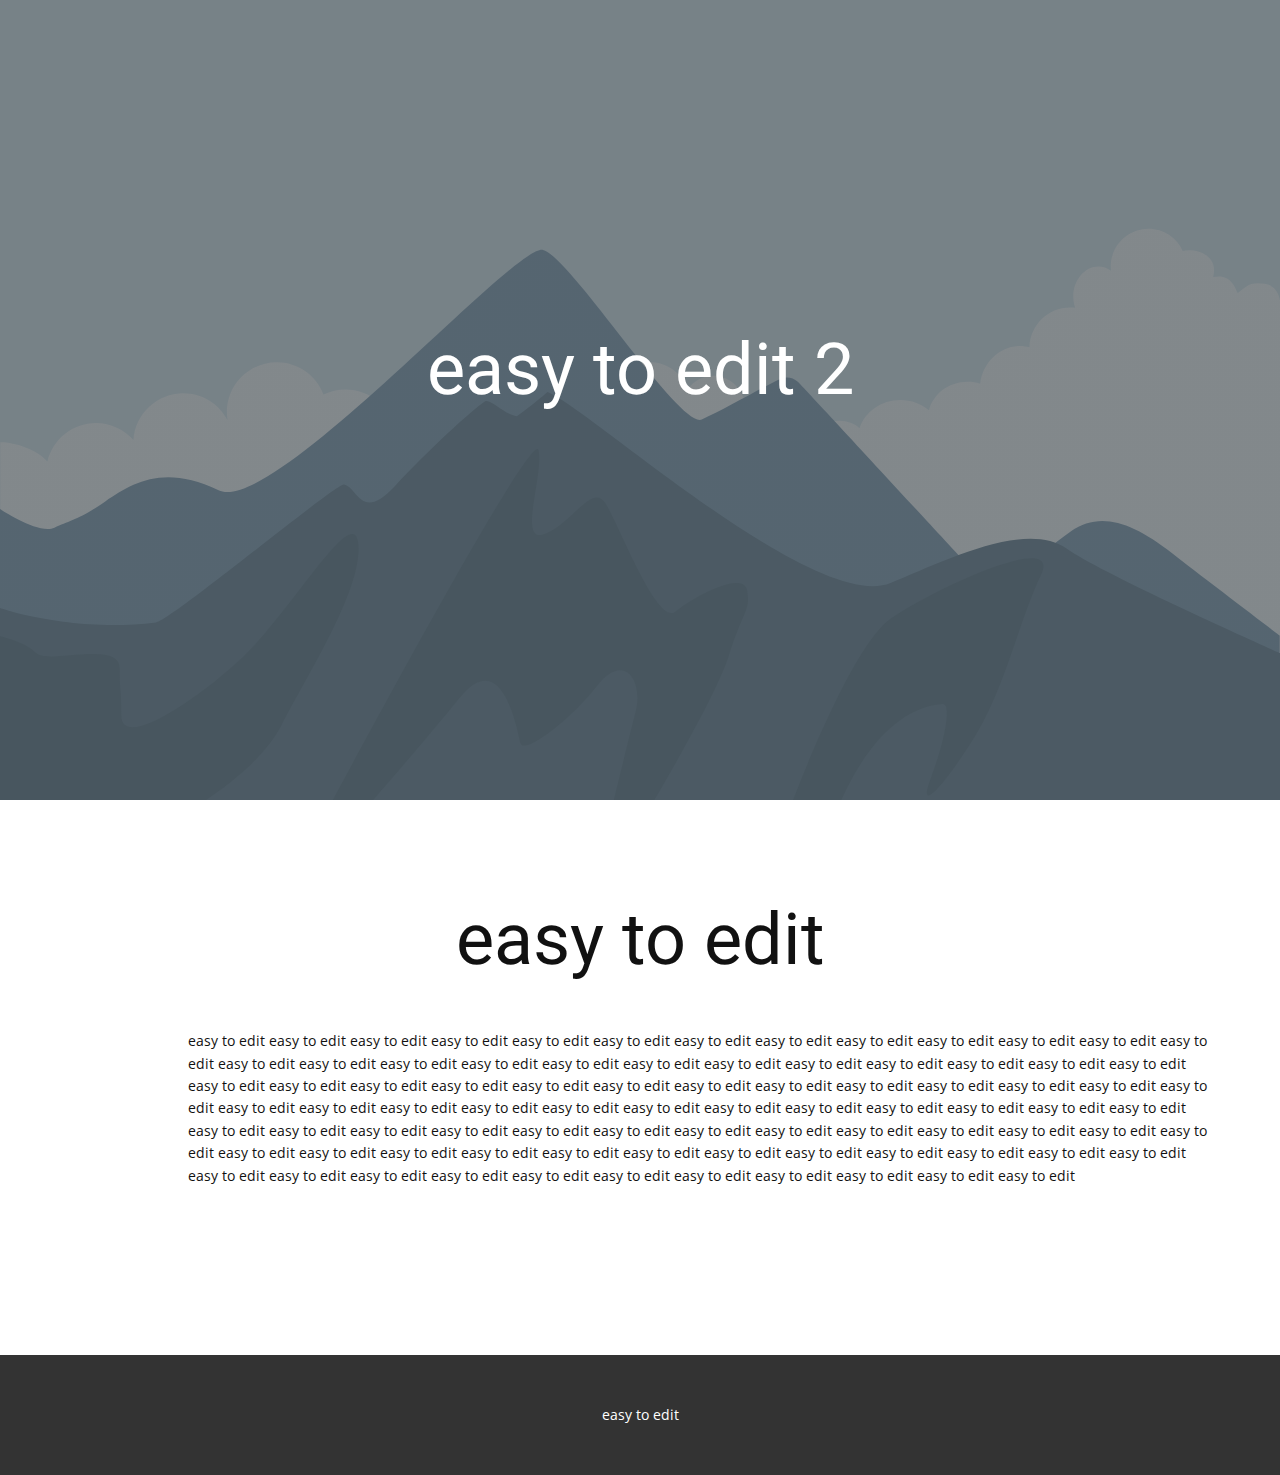
<file: index.html>
<html class="u-responsive-xl"><head>
    <meta name="viewport" content="width=device-width, initial-scale=1.0">
    <meta charset="utf-8">
    <meta name="keywords" content="easy to edit 2, easy to edit">
    <meta name="description" content="">
    <meta name="page_type" content="np-template-header-footer-from-plugin">
    <title>Pagina 1</title>
    <link rel="stylesheet" href="nicepage.css" media="screen">
<link rel="stylesheet" href="Pagina-1.css" media="screen">
    <script class="u-script" type="text/javascript" src="jquery.js" defer=""></script>
    <script class="u-script" type="text/javascript" src="nicepage.js" defer=""></script>
    <meta name="generator" content="Nicepage 3.0.8, nicepage.com">
    <link id="u-theme-google-font" rel="stylesheet" href="https://fonts.googleapis.com/css?family=Roboto:100,100i,300,300i,400,400i,500,500i,700,700i,900,900i|Open+Sans:300,300i,400,400i,600,600i,700,700i,800,800i">
    
    
    
    <script type="application/ld+json">{
		"@context": "http://schema.org",
		"@type": "Organization",
		"name": "",
		"url": "index.html",
		"logo": "images/default-image.jpg"
}</script>
    <meta property="og:title" content="Pagina 1">
    <meta property="og:type" content="website">
    <meta name="theme-color" content="#478ac9">
    <link rel="canonical" href="index.html">
    <meta property="og:url" content="index.html">
  </head>
  <body data-home-page="Pagina-1.html" data-home-page-title="Pagina 1" class="u-body">
    <section class="u-align-center u-clearfix u-image u-shading u-section-1" src="" data-image-width="256" data-image-height="256" id="sec-df77">
      <div class="u-clearfix u-sheet u-sheet-1">
        <h1 class="u-text u-text-default u-title u-text-1">easy to edit 2</h1>
      </div>
    </section>
    <section class="u-clearfix u-section-2" id="sec-cf78">
      <div class="u-clearfix u-sheet u-sheet-1">
        <h1 class="u-heading-font u-text u-text-default u-title u-text-1">easy to edit</h1>
        <p class="u-small-text u-text u-text-default u-text-font u-text-variant u-text-2">easy to edit easy to edit easy to edit easy to edit easy to edit easy to edit easy to edit easy to edit easy to edit easy to edit easy to edit easy to edit easy to edit easy to edit easy to edit easy to edit easy to edit easy to edit easy to edit easy to edit easy to edit easy to edit easy to edit easy to edit easy to edit easy to edit easy to edit easy to edit easy to edit easy to edit easy to edit easy to edit easy to edit easy to edit easy to edit easy to edit easy to edit easy to edit easy to edit easy to edit easy to edit easy to edit easy to edit easy to edit easy to edit easy to edit easy to edit easy to edit easy to edit easy to edit easy to edit easy to edit easy to edit easy to edit easy to edit easy to edit easy to edit easy to edit easy to edit easy to edit easy to edit easy to edit easy to edit easy to edit easy to edit easy to edit easy to edit easy to edit easy to edit easy to edit easy to edit easy to edit easy to edit easy to edit easy to edit easy to edit easy to edit easy to edit easy to edit easy to edit easy to edit easy to edit easy to edit easy to edit easy to edit easy to edit&nbsp;</p>
      </div>
    </section>
    
    
    <footer class="u-align-center u-clearfix u-footer u-grey-80 u-footer" id="sec-8b92"><div class="u-clearfix u-sheet u-valign-middle u-sheet-1">
        <p class="u-small-text u-text u-text-variant u-text-1">easy to edit</p>
      </div></footer>
    
  
</body></html>
</file>
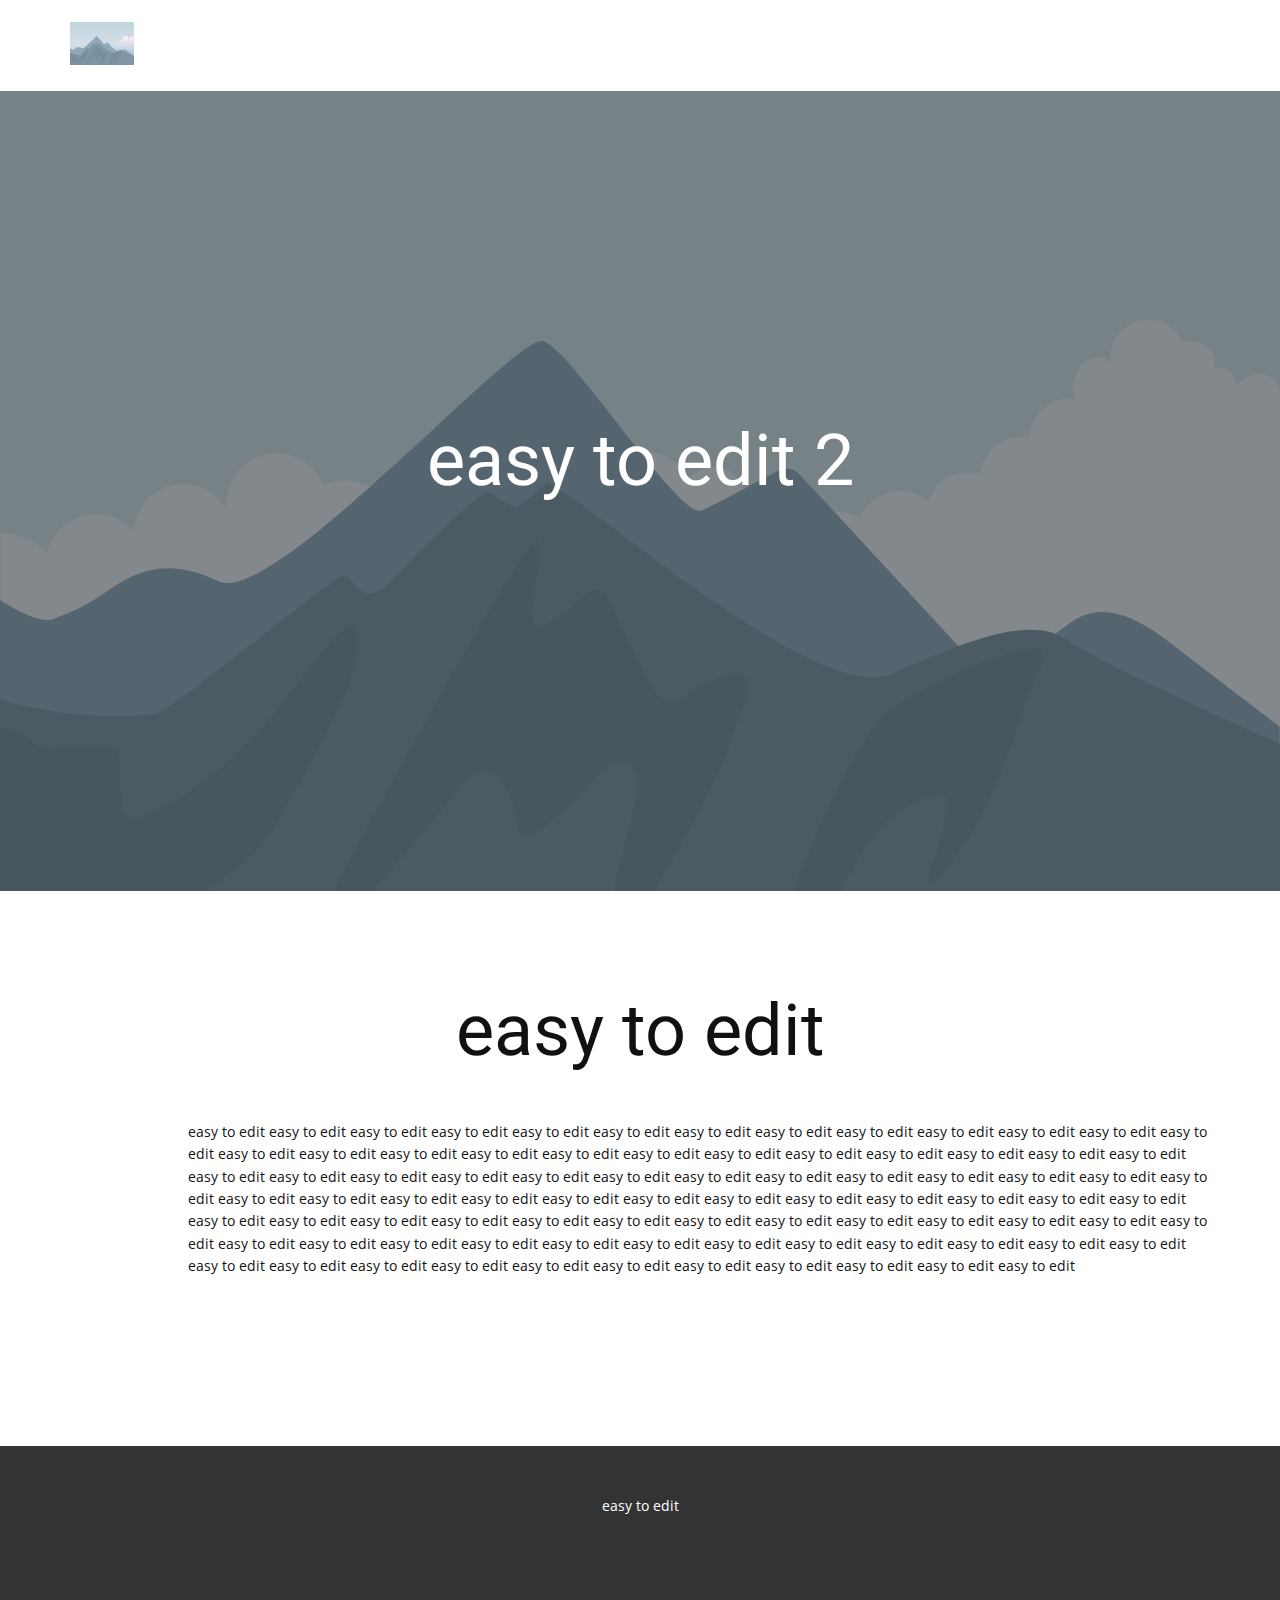
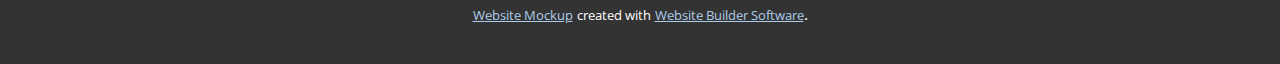
<file: Pagina-1.html>
<!DOCTYPE html>
<html style="font-size: 16px;">
  <head>
    <meta name="viewport" content="width=device-width, initial-scale=1.0">
    <meta charset="utf-8">
    <meta name="keywords" content="easy to edit 2, easy to edit">
    <meta name="description" content="">
    <meta name="page_type" content="np-template-header-footer-from-plugin">
    <title>Pagina 1</title>
    <link rel="stylesheet" href="nicepage.css" media="screen">
<link rel="stylesheet" href="Pagina-1.css" media="screen">
    <script class="u-script" type="text/javascript" src="jquery.js" defer=""></script>
    <script class="u-script" type="text/javascript" src="nicepage.js" defer=""></script>
    <meta name="generator" content="Nicepage 3.0.8, nicepage.com">
    <link id="u-theme-google-font" rel="stylesheet" href="https://fonts.googleapis.com/css?family=Roboto:100,100i,300,300i,400,400i,500,500i,700,700i,900,900i|Open+Sans:300,300i,400,400i,600,600i,700,700i,800,800i">
    
    
    
    <script type="application/ld+json">{
		"@context": "http://schema.org",
		"@type": "Organization",
		"name": "",
		"url": "index.html",
		"logo": "images/default-image.jpg"
}</script>
    <meta property="og:title" content="Pagina 1">
    <meta property="og:type" content="website">
    <meta name="theme-color" content="#478ac9">
    <link rel="canonical" href="index.html">
    <meta property="og:url" content="index.html">
  </head>
  <body class="u-body"><header class="u-clearfix u-header u-header" id="sec-0500"><div class="u-clearfix u-sheet u-sheet-1">
        <a href="https://nicepage.com" class="u-image u-logo u-image-1" data-image-width="2000" data-image-height="1333">
          <img src="images/default-image.jpg" class="u-logo-image u-logo-image-1" data-image-width="64">
        </a>
      </div></header>
    <section class="u-align-center u-clearfix u-image u-shading u-section-1" src="" data-image-width="256" data-image-height="256" id="sec-df77">
      <div class="u-clearfix u-sheet u-sheet-1">
        <h1 class="u-text u-text-default u-title u-text-1">easy to edit 2</h1>
      </div>
    </section>
    <section class="u-clearfix u-section-2" id="sec-cf78">
      <div class="u-clearfix u-sheet u-sheet-1">
        <h1 class="u-heading-font u-text u-text-default u-title u-text-1">easy to edit</h1>
        <p class="u-small-text u-text u-text-default u-text-font u-text-variant u-text-2">easy to edit easy to edit easy to edit easy to edit easy to edit easy to edit easy to edit easy to edit easy to edit easy to edit easy to edit easy to edit easy to edit easy to edit easy to edit easy to edit easy to edit easy to edit easy to edit easy to edit easy to edit easy to edit easy to edit easy to edit easy to edit easy to edit easy to edit easy to edit easy to edit easy to edit easy to edit easy to edit easy to edit easy to edit easy to edit easy to edit easy to edit easy to edit easy to edit easy to edit easy to edit easy to edit easy to edit easy to edit easy to edit easy to edit easy to edit easy to edit easy to edit easy to edit easy to edit easy to edit easy to edit easy to edit easy to edit easy to edit easy to edit easy to edit easy to edit easy to edit easy to edit easy to edit easy to edit easy to edit easy to edit easy to edit easy to edit easy to edit easy to edit easy to edit easy to edit easy to edit easy to edit easy to edit easy to edit easy to edit easy to edit easy to edit easy to edit easy to edit easy to edit easy to edit easy to edit easy to edit easy to edit easy to edit&nbsp;</p>
      </div>
    </section>
    
    
    <footer class="u-align-center u-clearfix u-footer u-grey-80 u-footer" id="sec-8b92"><div class="u-clearfix u-sheet u-valign-middle u-sheet-1">
        <p class="u-small-text u-text u-text-variant u-text-1">easy to edit</p>
      </div></footer>
    <section class="u-backlink u-clearfix u-grey-80">
      <a class="u-link" href="https://nicepage.com/website-mockup" target="_blank">
        <span>Website Mockup</span>
      </a>
      <p class="u-text">
        <span>created with</span>
      </p>
      <a class="u-link" href="https://nicepage.com/" target="_blank">
        <span>Website Builder Software</span>
      </a>. 
    </section>
  </body>
</html>
</file>
<file: Pagina-1.css>
.u-section-1 {
  background-image: linear-gradient(0deg, rgba(0,0,0,0.4), rgba(0,0,0,0.4)), url("[data-uri]");
  background-position: 50% 50%;
}

.u-section-1 .u-sheet-1 {
  min-height: 800px;
}

.u-section-1 .u-text-1 {
  margin: 330px auto 60px;
}

@media (max-width: 1199px) {
  .u-section-1 .u-sheet-1 {
    min-height: 660px;
  }
}

@media (max-width: 991px) {
  .u-section-1 .u-sheet-1 {
    min-height: 506px;
  }
}

@media (max-width: 767px) {
  .u-section-1 .u-sheet-1 {
    min-height: 380px;
  }
}

@media (max-width: 575px) {
  .u-section-1 .u-sheet-1 {
    min-height: 287px;
  }
}.u-section-2 .u-sheet-1 {
  min-height: 555px;
}

.u-section-2 .u-text-1 {
  margin: 100px auto 0;
}

.u-section-2 .u-text-2 {
  margin: 51px auto 60px 118px;
}

@media (max-width: 1199px) {
  .u-section-2 .u-text-2 {
    margin-left: 97px;
  }
}

@media (max-width: 991px) {
  .u-section-2 .u-text-2 {
    margin-left: 74px;
  }
}

@media (max-width: 767px) {
  .u-section-2 .u-text-2 {
    margin-left: 56px;
  }
}

@media (max-width: 575px) {
  .u-section-2 .u-text-2 {
    margin-left: 35px;
  }
}
</file>
